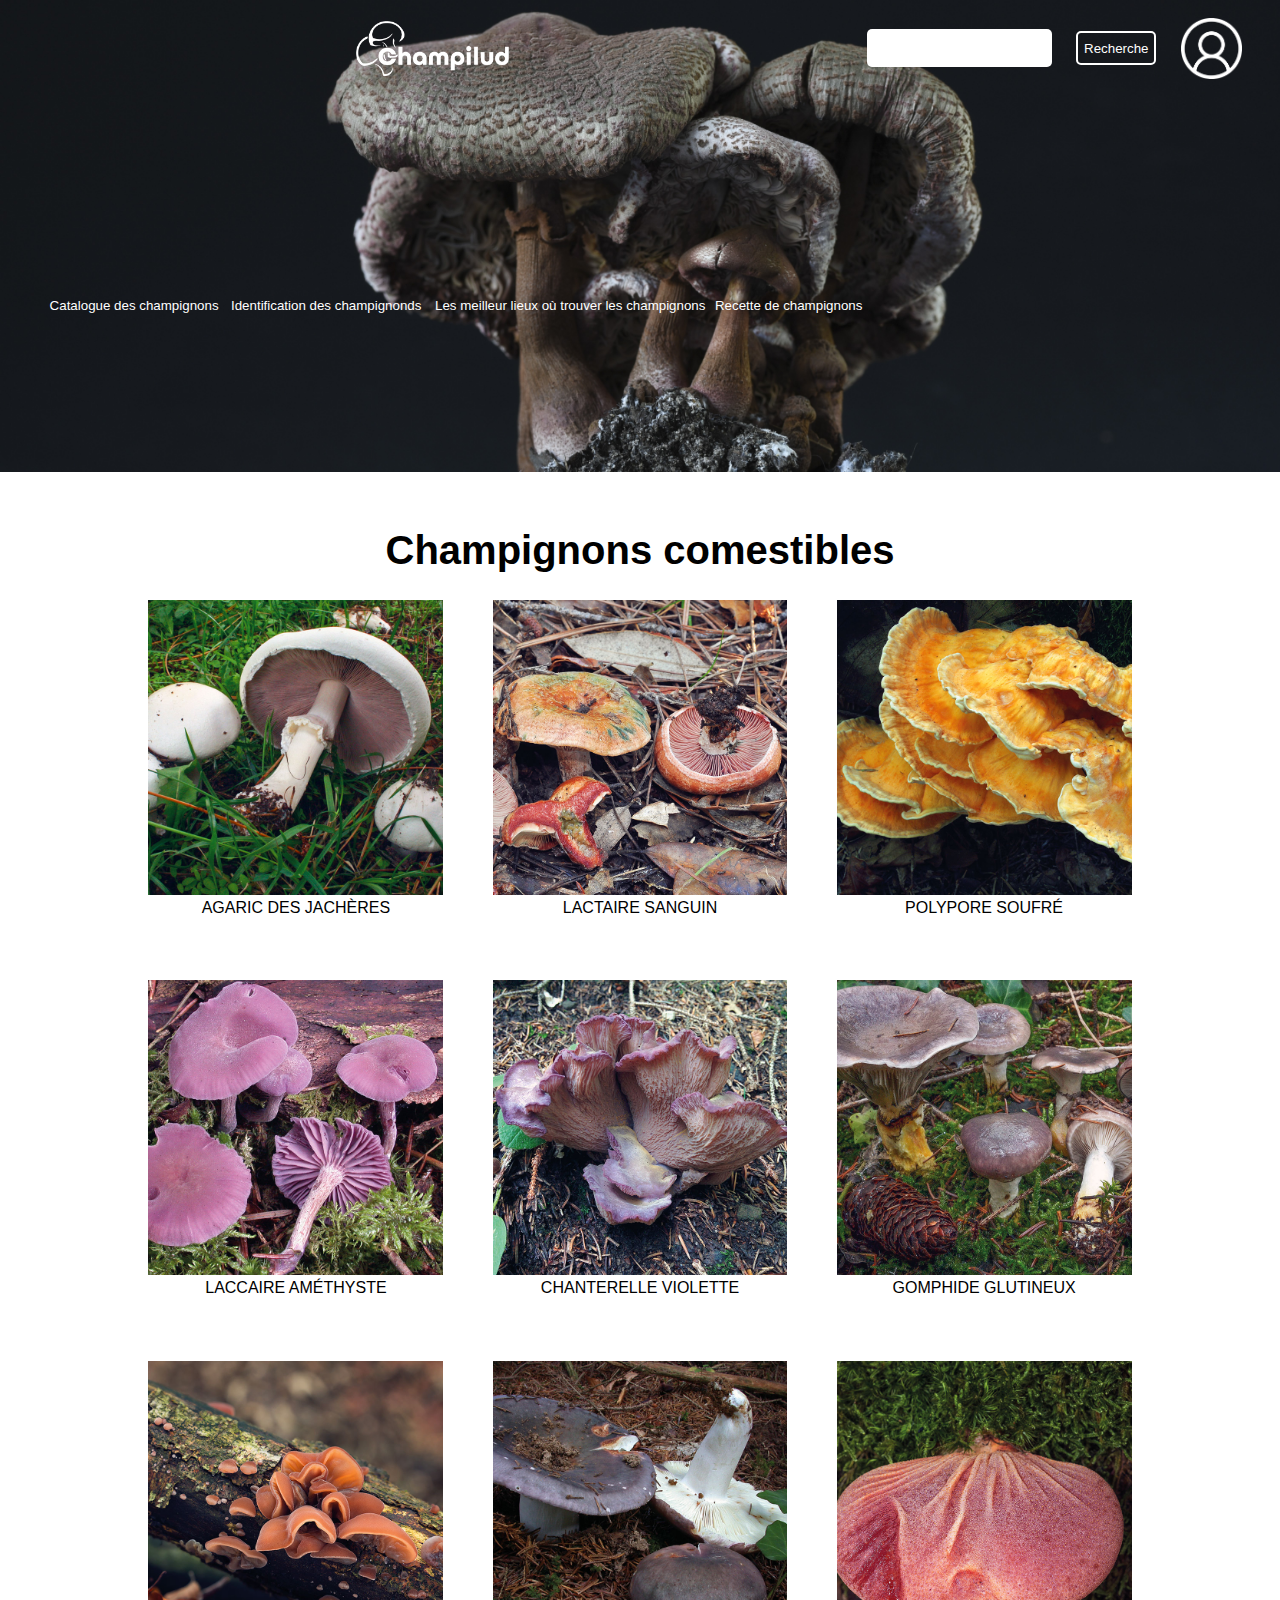
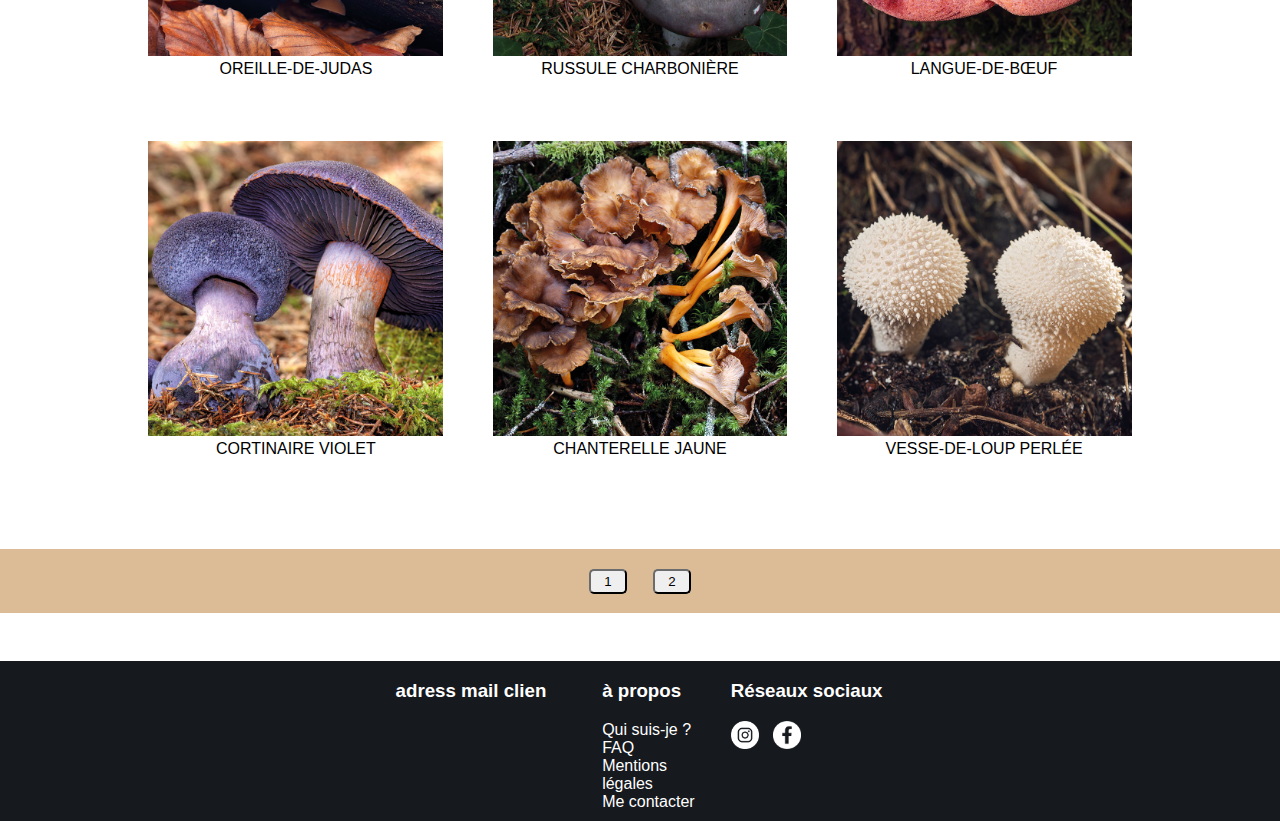
<file: champilud/catalogue.html>
<!DOCTYPE html>
<html lang="en">
<head>
    <meta charset="UTF-8">
    <meta http-equiv="X-UA-Compatible" content="IE=edge">
    <meta name="viewport" content="width=device-width, initial-scale=1.0">
    <link rel="stylesheet" href="catalogue.css">
    <title>Document</title>
</head>
<body>
    <header>
        <nav id="nav1">
            <ul>
                <li><button><a herf="">Catalogue des champignons</a></button></li>
                <li><button><a herf="">Identification des champignonds</a></button></li>
                <li><button><a herf="">Les meilleur lieux où trouver les champignons</a></button></li>
                <li><button><a herf="">Recette de champignons</a></button></li>
            </ul>
        </nav>
        <img src="images/champignon.jpg" alt="poulet">
        <nav id="nav2">
            <div id="imgHeader">
                <img  src="images/logoChampiludBlanc.png" id="logoChampilud" alt="logo champilud">
            </div>
            <input type="Recherche" id="barreDeRecherche" />
            <button id="boutonHeader">Recherche</button>
            <img  src="images/utilisateurBlanc.png" id="personnage" alt="picto compte" >
        </nav>
    </header>

    <div id="page1">
        <div id="contenu">
           <h1>Champignons comestibles</h1>
            <div id="monContenu">
            
                <div id="une">
                    <img src="images/agaricDesJacheres.jpg">
                    <div>
                    <a href=""> AGARIC DES JACHÈRES</a>
                    </div>
                </div>
                <div id="deux">
                    <img src="images/LactaireSanguin.jpg">
                    <a href="">LACTAIRE SANGUIN</a>
                </div>
                <div id="trois">
                    <img src="images/PolyporeSoufre.jpg">
                    <a href="">POLYPORE SOUFRÉ</a>
                </div>
                <div id="quatre">
                    <img src="images/LaccaireAmethyste.jpg">
                    <a href="">LACCAIRE AMÉTHYSTE</a>
                </div>
                <div id="cinq">
                    <img src="images/Chanterelle-violette.jpg">
                    <a href="">CHANTERELLE VIOLETTE</a>
                </div>
                <div id="six">
                    <img src="images/Gomphide-glutineux.jpg">
                    <a href="">GOMPHIDE GLUTINEUX</a>
                </div>
                <div id="sept">
                    <img src="images/Oreille-de-juda.jpg">
                    <a href="">OREILLE-DE-JUDAS</a>
                </div>
                <div id="huit">
                    <img src="images/Russule-charboniere.jpg">
                    <a href="">RUSSULE CHARBONIÈRE</a>
                </div>
                <div id="neuf">
                    <img src="images/Langue-de-boeuf.jpg">
                    <a href=""> LANGUE-DE-BŒUF</a>
                </div>
                <div id="dix">
                    <img src="images/Cortinaire-violet.jpg">
                    <a href="">CORTINAIRE VIOLET</a>
                </div>
                <div id="onze">
                    <img src="images/Chanterelle-jaune.jpg">
                    <a href="">CHANTERELLE JAUNE</a>
                </div>
                <div id="douze">
                    <img src="images/Vesse-de-loup-perlee.jpg">
                    <a href="">VESSE-DE-LOUP PERLÉE</a>
                </div>
            </div>
            <div class="push"></div>
            </div>
        </div>
        <div id="changementDePage">
            <button>1</button>
            <button>2</button>
        </div>
       
 
    <footer>
        <div id="piedPage">
        <div id="footer">
            <div id="mail">
                <h3>adress mail clien</h3>
            </div>
            <div id="propos">
                <h3> à propos</h3>
                <a href="">Qui suis-je ?</a>
                <a href="">FAQ</a>
                <a href="">Mentions légales</a>
                <a href="">Me contacter</a>
            </div>
            <div id="reseaux">
                <h3>Réseaux sociaux</h3>
                <div id="iconImage">
                    <img src="images/instagrame.png" alt="logo intagram">
                    <img src="images/facebook.png" alt="logo facebook">
                </div>
            </div>
        </div>
        </div>
    </footer>
</body>
</html>
</file>
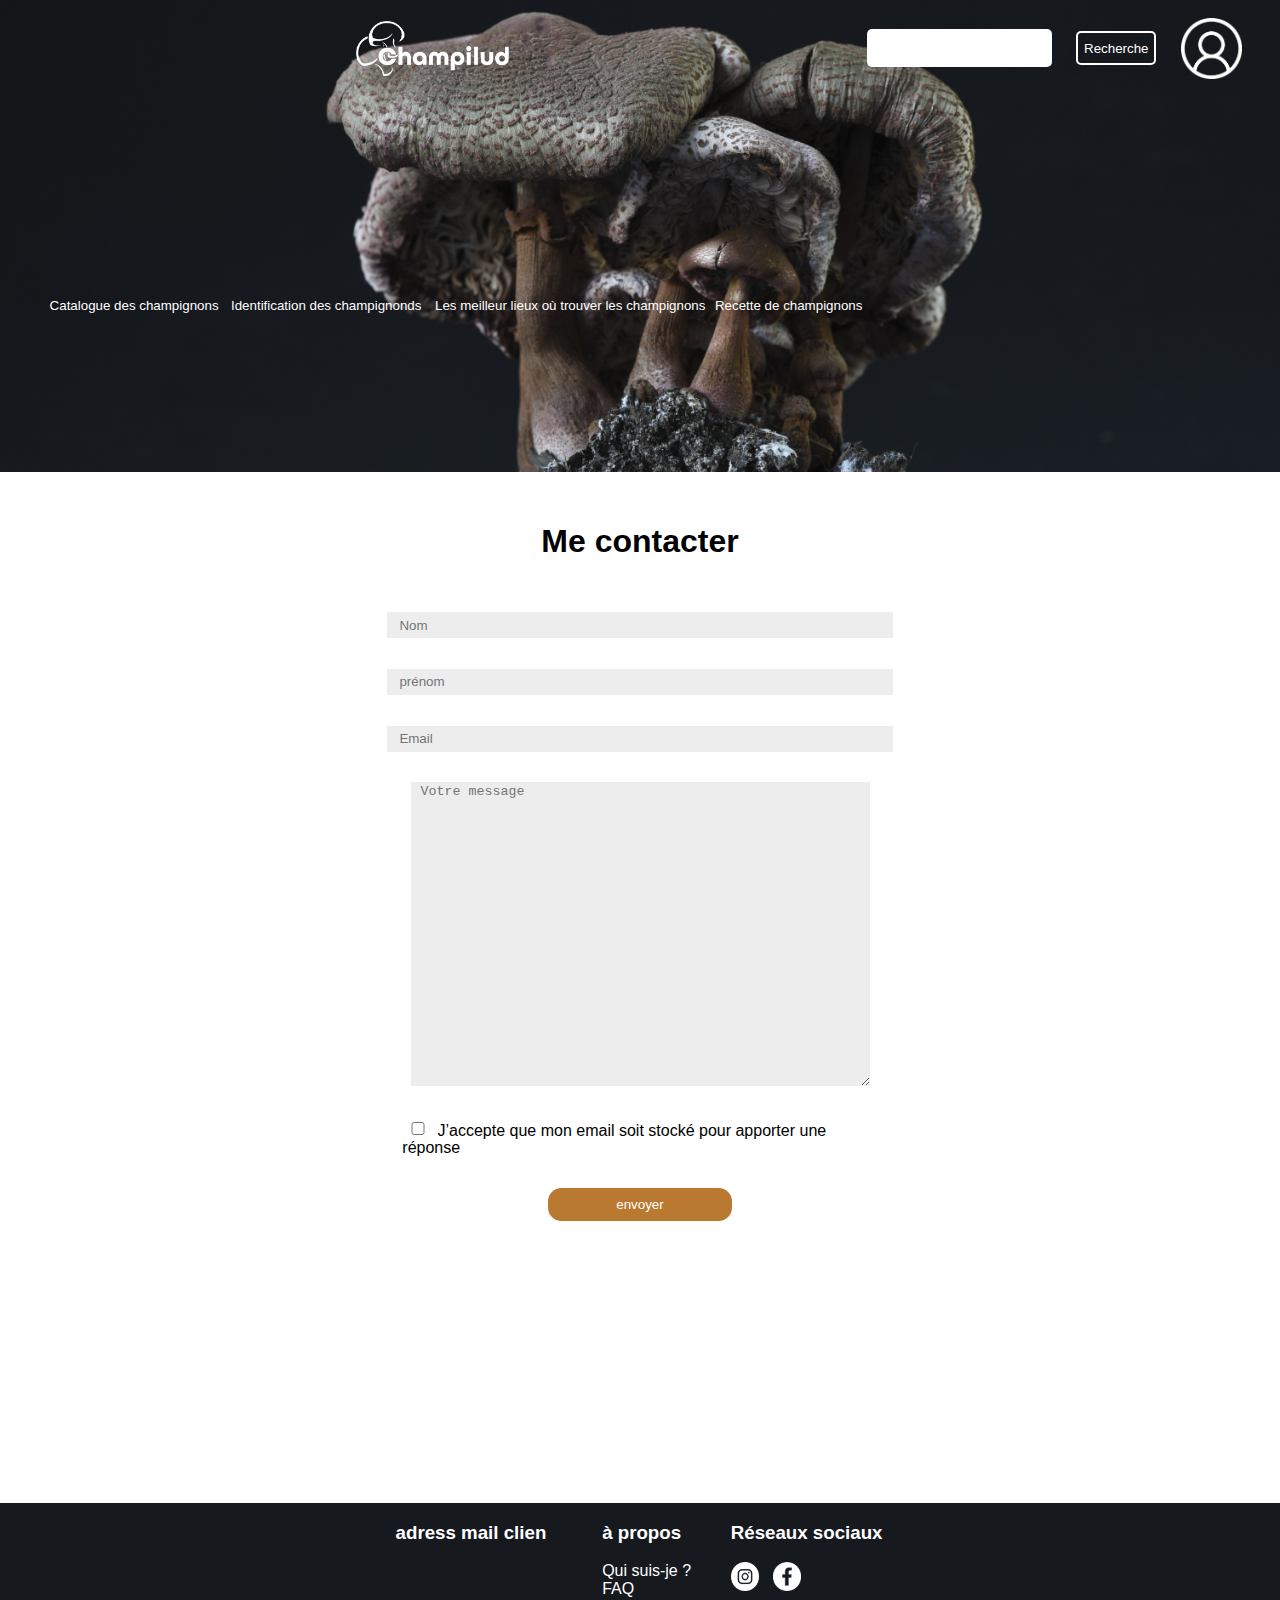
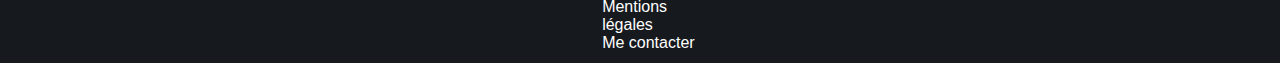
<file: champilud/contacte.html>
<!DOCTYPE html>
<html lang="en">
<head>
    <meta charset="UTF-8">
    <meta http-equiv="X-UA-Compatible" content="IE=edge">
    <meta name="viewport" content="width=device-width, initial-scale=1.0">
    <link href="contacte.css" rel="stylesheet">
    <title>Document</title>
</head>
<body>
    <header>
        <nav id="nav1">
            <ul>
                <li><button><a herf="">Catalogue des champignons</a></button></li>
                <li><button><a herf="">Identification des champignonds</a></button></li>
                <li><button><a herf="">Les meilleur lieux où trouver les champignons</a></button></li>
                <li><button><a herf="">Recette de champignons</a></button></li>
            </ul>
        </nav>
        <img src="images/champignon.jpg" alt="poulet">
        <nav id="nav2">
            <div id="imgHeader">
                <img  src="images/logoChampiludBlanc.png" id="logoChampilud" alt="logo champilud">
            </div>
            <input type="Recherche" id="barreDeRecherche" />
            <button id="boutonHeader">Recherche</button>
            <img  src="images/utilisateurBlanc.png" id="personnage" alt="picto compte" >
        </nav>
    </header>

    <div id="page1">
        <div id="contenu">
           <h1>Me contacter</h1>
            <div id="detail">
                    <input type="text" placeholder="Nom">
                    <input type="text" placeholder="prénom">
                    <input type="email" placeholder="Email">
                    <textarea id="message" rows="20" cols="55" placeholder=" Votre message"></textarea>
                   
                    <div id="case">
                        <input type="checkbox" id="caseAcocher">
                        <label for="caseAcocher">J’accepte que mon email soit stocké pour apporter une réponse</label>
                    </div>
                    <button>envoyer</button>
            </div>

            <div class="push"></div>
            </div>
        </div>
        
       
 
    <footer>
        <div id="piedPage">
        <div id="footer">
            <div id="mail">
                <h3>adress mail clien</h3>
            </div>
            <div id="propos">
                <h3> à propos</h3>
                <a href="">Qui suis-je ?</a>
                <a href="">FAQ</a>
                <a href="">Mentions légales</a>
                <a href="">Me contacter</a>
            </div>
            <div id="reseaux">
                <h3>Réseaux sociaux</h3>
                <div id="iconImage">
                    <img src="images/instagrame.png" alt="logo intagram">
                    <img src="images/facebook.png" alt="logo facebook">
                </div>
            </div>
        </div>
        </div>
    </footer>
</body>
</html>
</file>
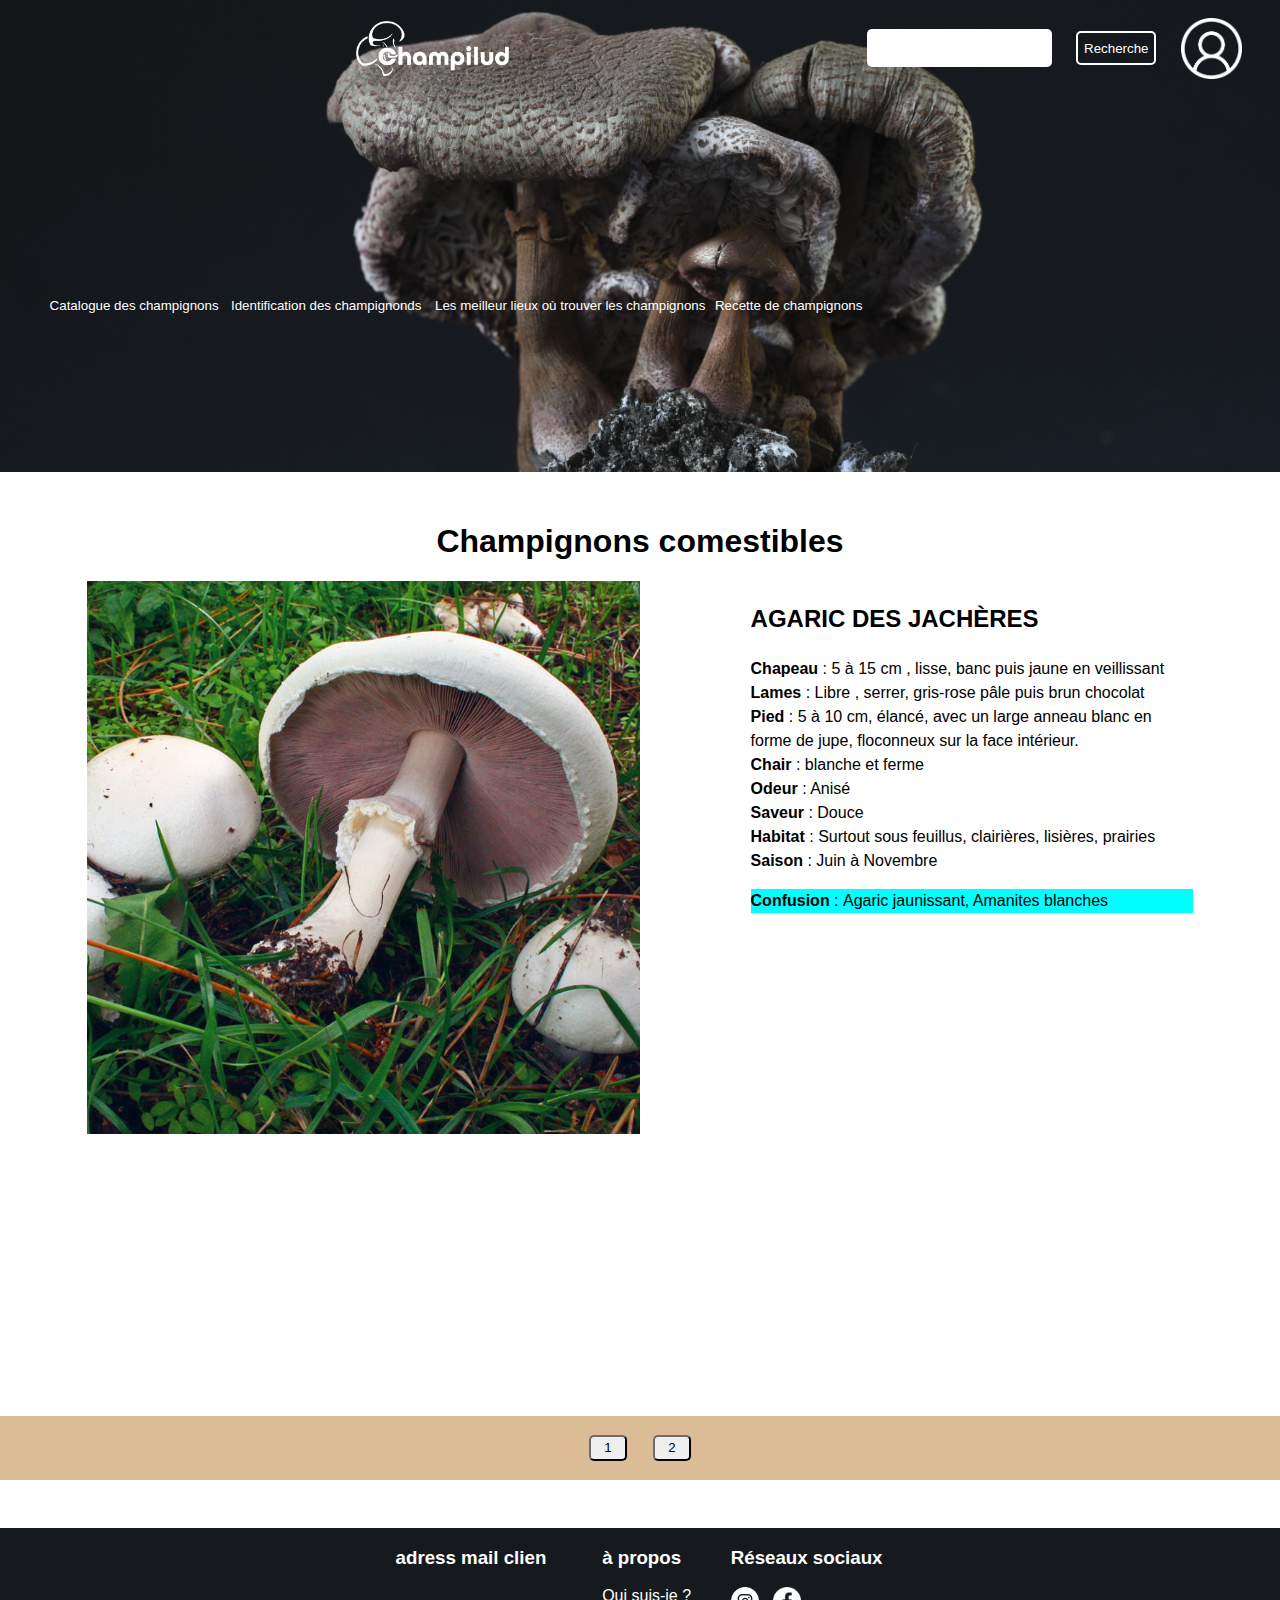
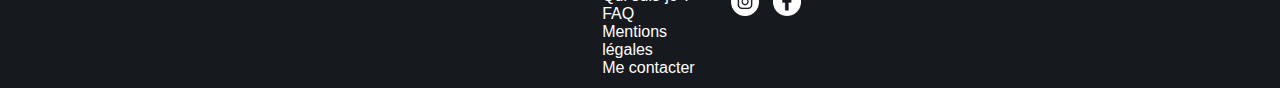
<file: champilud/détailProduit.html>
<!DOCTYPE html>
<html lang="en">
<head>
    <meta charset="UTF-8">
    <meta http-equiv="X-UA-Compatible" content="IE=edge">
    <meta name="viewport" content="width=device-width, initial-scale=1.0">
    <link href="détailProduit.css" rel="stylesheet">
    <title>Document</title>
</head>
<body>
    <header>
        <nav id="nav1">
            <ul>
                <li><button><a herf="">Catalogue des champignons</a></button></li>
                <li><button><a herf="">Identification des champignonds</a></button></li>
                <li><button><a herf="">Les meilleur lieux où trouver les champignons</a></button></li>
                <li><button><a herf="">Recette de champignons</a></button></li>
            </ul>
        </nav>
        <img src="images/champignon.jpg" alt="poulet">
        <nav id="nav2">
            <div id="imgHeader">
                <img  src="images/logoChampiludBlanc.png" id="logoChampilud" alt="logo champilud">
            </div>
            <input type="Recherche" id="barreDeRecherche" />
            <button id="boutonHeader">Recherche</button>
            <img  src="images/utilisateurBlanc.png" id="personnage" alt="picto compte" >
        </nav>
    </header>

    <div id="page1">
        <div id="contenu">
           <h1>Champignons comestibles</h1>
            <div id="detail">
                <img src="images/agaricDesJacheres.jpg">
                <div id="text">
                <h2> AGARIC DES JACHÈRES</h2>
                <p><strong>Chapeau</strong> :  5 à 15 cm , lisse, banc puis jaune en veillissant</br>
                    <strong>Lames</strong> : Libre , serrer, gris-rose pâle puis brun chocolat</br>
                    <strong>Pied</strong> : 5 à 10 cm, élancé, avec un large anneau blanc 
                    en forme de jupe, floconneux sur la face intérieur.</br>
                    <strong>Chair</strong> : blanche et ferme</br>
                    <strong>Odeur</strong> : Anisé
                    </br><strong>Saveur</strong> : Douce</br>
                    <strong>Habitat</strong> : Surtout sous feuillus, clairières, lisières, prairies</br>
                    <strong>Saison</strong> :  Juin à Novembre</p>
                    <div id="bordureMarron">
                        <p><strong>Confusion</strong> : Agaric jaunissant, Amanites blanches</p>
                    </div>
                </div>
            </div>

            <div class="push"></div>
            </div>
        </div>
        <div id="changementDePage">
            <button>1</button>
            <button>2</button>
        </div>
       
 
    <footer>
        <div id="piedPage">
        <div id="footer">
            <div id="mail">
                <h3>adress mail clien</h3>
            </div>
            <div id="propos">
                <h3> à propos</h3>
                <a href="">Qui suis-je ?</a>
                <a href="">FAQ</a>
                <a href="">Mentions légales</a>
                <a href="">Me contacter</a>
            </div>
            <div id="reseaux">
                <h3>Réseaux sociaux</h3>
                <div id="iconImage">
                    <img src="images/instagrame.png" alt="logo intagram">
                    <img src="images/facebook.png" alt="logo facebook">
                </div>
            </div>
        </div>
        </div>
    </footer>
</body>
</html>
</file>
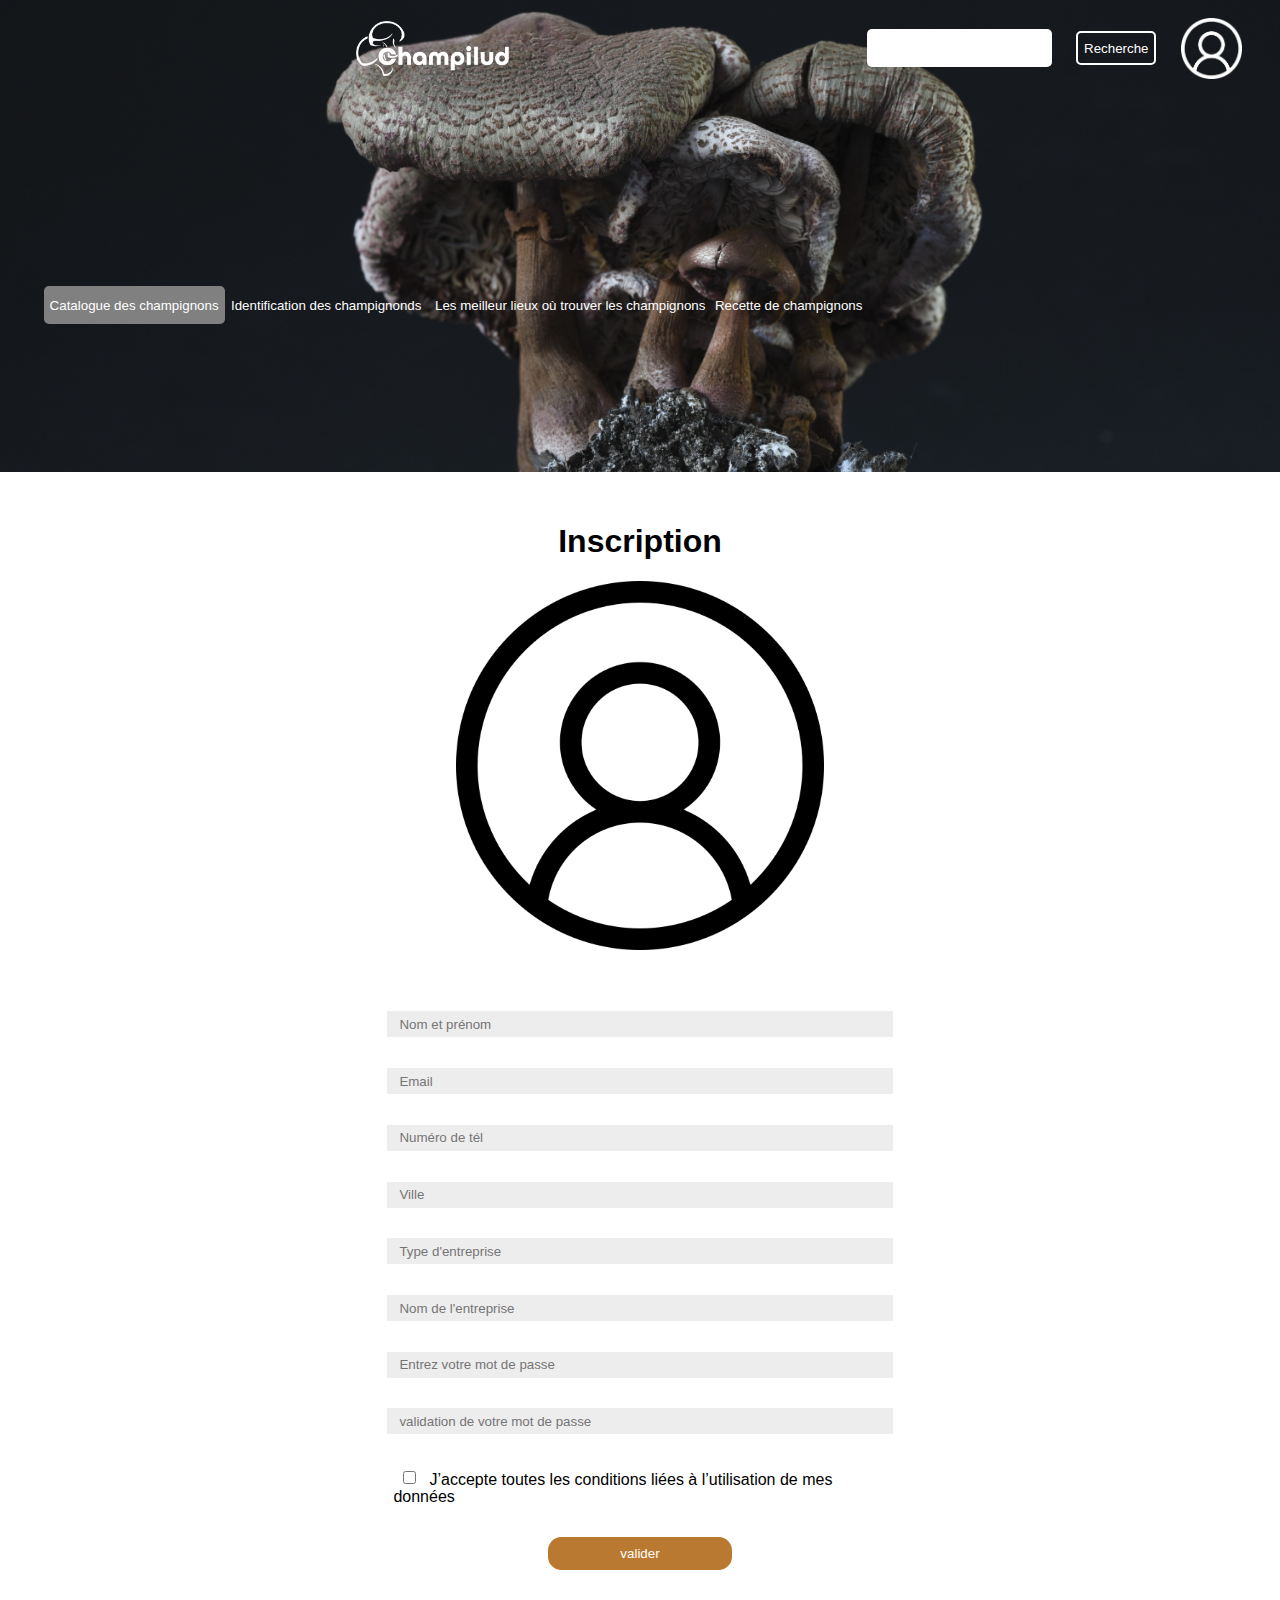
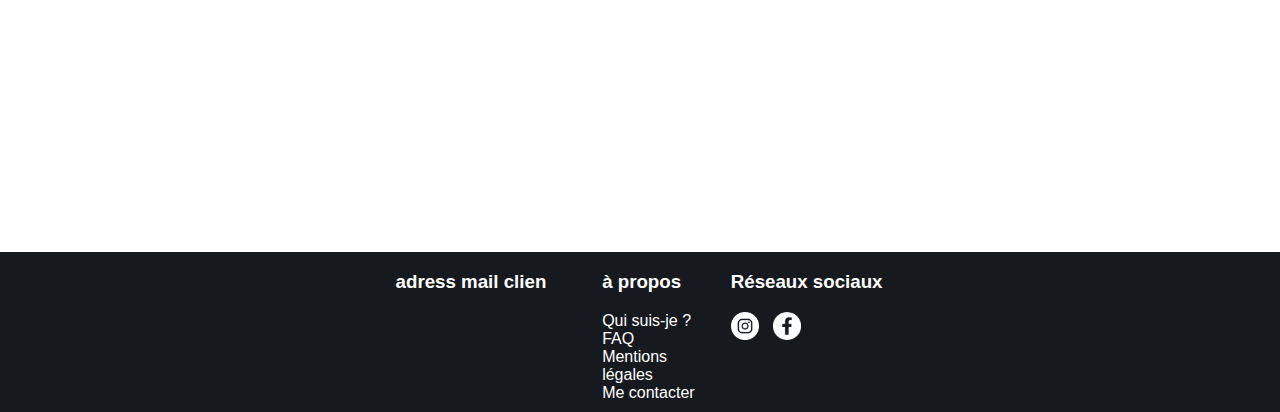
<file: champilud/form.html>
<!DOCTYPE html>
<html lang="en">
<head>
    <meta charset="UTF-8">
    <meta http-equiv="X-UA-Compatible" content="IE=edge">
    <meta name="viewport" content="width=device-width, initial-scale=1.0">
    <link href="form.css" rel="stylesheet">
    <title>Document</title>
</head>
<body>
    <header>
        <nav id="nav1">
            <ul>
                <li><button><a herf="">Catalogue des champignons</a></button></li>
                <li><button><a herf="">Identification des champignonds</a></button></li>
                <li><button><a herf="">Les meilleur lieux où trouver les champignons</a></button></li>
                <li><button><a herf="">Recette de champignons</a></button></li>
            </ul>
        </nav>
        <img src="images/champignon.jpg" alt="poulet">
        <nav id="nav2">
            <div id="imgHeader">
                <img  src="images/logoChampiludBlanc.png" id="logoChampilud" alt="logo champilud">
            </div>
            <input type="Recherche" id="barreDeRecherche" />
            <button id="boutonHeader">Recherche</button>
            <img  src="images/utilisateurBlanc.png" id="personnage" alt="picto compte" >
        </nav>
    </header>

    <div id="page1">
        <div id="contenu">
           <h1>Inscription</h1>
            <div id="detail">
                <img src="images/utilisateur.png">
                    <input type="text" placeholder="Nom et prénom" id="nom">
                    <input type="email" placeholder="Email" id="email1">
                    <input type="tel" placeholder="Numéro de tél" id="tel">
                    <input type="text" placeholder="Ville" id="ville">
                    <input type="text" placeholder="Type d'entreprise" id="typeEntreprise">
                    <input type="text" placeholder="Nom de l'entreprise" id='nomEntreprise'>
                    <input type="password" placeholder="Entrez votre mot de passe" id="motPass">
                    <input type="password" placeholder="validation de votre mot de passe" id="validationMotPass">
                    <div id="case">
                        <input type="checkbox" id="caseAcocher">
                        <label for="caseAcocher">J’accepte toutes les conditions liées à l’utilisation de mes données</label>
                    </div>
                    <button>valider</button>
            </div>
            <div id="message"></div>
            <div class="push"></div>
            </div>
        </div>
        
       
 
    <footer>
        <div id="piedPage">
        <div id="footer">
            <div id="mail">
                <h3>adress mail clien</h3>
            </div>
            <div id="propos">
                <h3> à propos</h3>
                <a href="">Qui suis-je ?</a>
                <a href="">FAQ</a>
                <a href="">Mentions légales</a>
                <a href="">Me contacter</a>
            </div>
            <div id="reseaux">
                <h3>Réseaux sociaux</h3>
                <div id="iconImage">
                    <img src="images/instagrame.png" alt="logo intagram">
                    <img src="images/facebook.png" alt="logo facebook">
                </div>
            </div>
        </div>
        </div>
    </footer>
    <script src="form.js"></script>
</body>
</html>
</file>
<file: champilud/catalogue.css>
img {
  height: 50%;
  width: 50%;
}

body {
  margin: 0;
  padding: 0;
}

header {
  float: inline-start;
  background-color: rgba(0, 0, 0, 0);
  justify-content: center;
}
header img {
  height: 50%;
  width: 50%;
}
header img {
  height: 800%;
  width: 100%;
  z-index: -1;
}
header #nav2 {
  padding: 2%;
  align-items: center;
  height: 5%;
  width: 95%;
  display: flex;
  position: absolute;
  justify-content: flex-end;
  top: 0%;
  z-index: 0;
}
header #nav2 #imgHeader {
  display: flex;
  justify-content: flex-start;
}
header #nav2 #imgHeader #logoChampilud {
  height: 30%;
  width: 30%;
  margin-left: 0;
}
header #nav2 input {
  border-radius: 5px;
  border-color: rgba(255, 255, 255, 0);
  margin-right: 2%;
  height: 70%;
}
header #nav2 #personnage {
  height: auto;
  width: 5%;
  margin-left: 2%;
}
header #nav2 #boutonHeader {
  color: white;
  background-color: rgba(0, 0, 0, 0);
  border-radius: 5px;
  border: 11px purple;
  height: 75%;
  border: 2px solid;
}
header #nav2 #boutonHeader:hover {
  background-color: white;
  color: black;
  border-color: white;
}
header #nav1 {
  top: 30%;
  height: 80px;
  display: flex;
  justify-content: center;
  position: absolute;
  z-index: 0;
}
header #nav1 ul {
  display: flex;
  flex-direction: row;
  list-style-type: none;
}
header #nav1 ul button {
  color: white;
  border-radius: 5px;
  height: 80%;
  width: 100%;
  border: 1px white;
  margin-left: 2%;
  margin-right: 2%;
  background-color: rgba(0, 0, 0, 0);
}
header #nav1 ul button:hover {
  background-color: white;
  border: 1px white;
  color: black;
}

#page1 {
  display: flex;
  flex-direction: row;
  padding: 2%;
  justify-content: center;
  height: 80%;
  margin-bottom: 20%;
}

#position {
  display: flex;
  flex-direction: column;
}

body {
  margin: 0%;
  padding: 0%;
  font-family: sans-serif;
}

#contenu {
  width: 80%;
  height: 90%;
}
#contenu h1 {
  text-align: center;
  font-size: 2.5rem;
}
#contenu #monContenu {
  display: grid;
  grid-template-columns: 1fr 1fr 1fr;
  gap: 5%;
  align-items: center;
}
#contenu #monContenu a {
  height: 3em;
  color: black;
  text-decoration: none;
}
#contenu #monContenu img {
  height: 100%;
  width: 100%;
}
#contenu #monContenu #une {
  grid-row: 1;
  grid-column: 1;
  text-align: center;
}
#contenu #monContenu #deux {
  grid-column: 2;
  grid-row: 1;
  text-align: center;
}
#contenu #monContenu #trois {
  grid-column: 3;
  grid-row: 1;
  text-align: center;
}
#contenu #monContenu #quatre {
  grid-column: 1;
  grid-row: 2;
  text-align: center;
}
#contenu #monContenu #cinq {
  grid-column: 2;
  grid-row: 2;
  text-align: center;
}
#contenu #monContenu #six {
  grid-column: 3;
  grid-row: 2;
  text-align: center;
}
#contenu #monContenu #sept {
  grid-column: 1;
  grid-row: 3;
  text-align: center;
}
#contenu #monContenu #huit {
  grid-column: 2;
  grid-row: 3;
  text-align: center;
}
#contenu #monContenu #neuf {
  grid-column: 3;
  grid-row: 3;
  text-align: center;
}
#contenu #monContenu #dix {
  grid-column: 1;
  grid-row: 4;
  text-align: center;
}
#contenu #monContenu #onze {
  grid-column: 2;
  grid-row: 4;
  text-align: center;
}
#contenu #monContenu #douze {
  grid-column: 3;
  grid-row: 4;
  text-align: center;
}

footer {
  background-color: rgb(22, 25, 30);
  color: white;
}
footer #piedPage {
  display: flex;
  flex-direction: row;
  justify-content: center;
  width: 90%;
  margin-left: 10%;
  margin-right: 10%;
}
footer #piedPage #footer {
  height: 10em;
  display: flex;
  flex-direction: row;
}
footer #piedPage #footer a {
  color: white;
  text-decoration: none;
}
footer #piedPage #footer #mail {
  width: 35%;
}
footer #piedPage #footer #propos {
  display: flex;
  flex-direction: column;
  margin-left: 5%;
  margin-right: 5%;
}
footer #piedPage #footer #reseaux {
  grid-column: 3;
  grid-row: 1;
  display: flex;
  flex-direction: column;
}
footer #piedPage #footer #reseaux #iconImage {
  display: flex;
  flex-direction: row;
}
footer #piedPage #footer #reseaux #iconImage img {
  height: 100%;
  width: 10%;
  margin-right: 5%;
}

#changementDePage {
  background-color: rgba(186, 121, 48, 0.5);
  height: 4em;
  display: flex;
  justify-content: center;
  margin-bottom: 3em;
  align-items: center;
}
#changementDePage button {
  height: 40%;
  width: 3%;
  margin-left: 1%;
  margin-right: 1%;
  border-radius: 5px;
  border-color: rgb(24, 24, 24);
}

.push {
  height: -3em;
}/*# sourceMappingURL=catalogue.css.map */
</file>
<file: champilud/contacte.css>
img {
  height: 50%;
  width: 50%;
}

body {
  margin: 0;
  padding: 0;
  font-family: sans-serif;
}

header {
  float: inline-start;
  background-color: rgba(0, 0, 0, 0);
  justify-content: center;
}

header img {
  height: 50%;
  width: 50%;
}

header img {
  height: 800%;
  width: 100%;
  z-index: -1;
}

header #nav2 {
  padding: 2%;
  align-items: center;
  height: 5%;
  width: 95%;
  display: flex;
  position: absolute;
  justify-content: flex-end;
  top: 0%;
  z-index: 0;
}

header #nav2 #imgHeader {
  display: flex;
  justify-content: flex-start;
}

header #nav2 #imgHeader #logoChampilud {
  height: 30%;
  width: 30%;
  margin-left: 0;
}

header #nav2 input {
  border-radius: 5px;
  border-color: rgba(255, 255, 255, 0);
  margin-right: 2%;
  height: 70%;
}

header #nav2 #personnage {
  height: auto;
  width: 5%;
  margin-left: 2%;
}

header #nav2 #boutonHeader {
  color: white;
  background-color: rgba(0, 0, 0, 0);
  border-radius: 5px;
  height: 75%;
  border: 2px solid;
}

header #nav2 #boutonHeader:hover {
  background-color: white;
  color: black;
  border-color: white;
}

header #nav1 {
  top: 30%;
  height: 80px;
  display: flex;
  justify-content: center;
  position: absolute;
  z-index: 0;
}

header #nav1 ul {
  display: flex;
  flex-direction: row;
  list-style-type: none;
}

header #nav1 ul button {
  color: white;
  border-radius: 5px;
  height: 80%;
  width: 100%;
  border: 1px white;
  margin-left: 2%;
  margin-right: 2%;
  background-color: rgba(0, 0, 0, 0);
}

header #nav1 ul button:hover {
  background-color: white;
  border: 1px white;
  color: black;
}

#page1 {
  display: flex;
  padding: 2%;
  justify-content: center;
  height: 80%;
  margin-bottom: 20%;
  align-items: center;
}

#contenu {
  width: 50%;
  height: 50%;
}
#contenu h1 {
  text-align: center;
}

#contenu img {
  height: 60%;
  width: 60%;
  margin-bottom: 5%;
}

#detail {
  display: flex;
  flex-direction: column;
  justify-content: center;
  align-items: center;
}
#detail input {
  margin-top: 5%;
  width: 80%;
  height: 1.8em;
  background-color: rgb(238, 237, 237);
  border: none;
  padding-left: 2%;
}
#detail #message {
  margin-top: 5%;
  background-color: rgb(238, 237, 237);
  border: none;
}
#detail #caseAcocher {
  width: 5%;
  height: 5%;
}
#detail #case {
  margin-bottom: 5%;
  margin-top: 2%;
}
#detail button {
  background-color: rgb(186, 121, 48);
  height: 2.5em;
  width: 30%;
  border-radius: 1em;
  border-color: white;
  color: white;
  border: 3px;
}
#detail button:hover {
  background-color: black;
}

footer {
  background-color: rgb(22, 25, 30);
  color: white;
}

footer #piedPage {
  display: flex;
  flex-direction: row;
  justify-content: center;
  width: 90%;
  margin-left: 10%;
  margin-right: 10%;
}

footer #piedPage #footer {
  height: 10em;
  display: flex;
  flex-direction: row;
}

footer #piedPage #footer a {
  color: white;
  text-decoration: none;
}

footer #piedPage #footer #mail {
  width: 35%;
}

footer #piedPage #footer #propos {
  display: flex;
  flex-direction: column;
  margin-left: 5%;
  margin-right: 5%;
}

footer #piedPage #footer #reseaux {
  grid-column: 3;
  grid-row: 1;
  display: flex;
  flex-direction: column;
}

footer #piedPage #footer #reseaux #iconImage {
  display: flex;
  flex-direction: row;
}

footer #piedPage #footer #reseaux #iconImage img {
  height: 100%;
  width: 10%;
  margin-right: 5%;
}

.push {
  height: -3em;
}/*# sourceMappingURL=contacte.css.map */
</file>
<file: champilud/détailProduit.css>
img {
  height: 50%;
  width: 50%;
}

body {
  margin: 0;
  padding: 0;
  font-family: sans-serif;
}

header {
  float: inline-start;
  background-color: rgba(0, 0, 0, 0);
  justify-content: center;
}

header img {
  height: 50%;
  width: 50%;
}

header img {
  height: 800%;
  width: 100%;
  z-index: -1;
}

header #nav2 {
  padding: 2%;
  align-items: center;
  height: 5%;
  width: 95%;
  display: flex;
  position: absolute;
  justify-content: flex-end;
  top: 0%;
  z-index: 0;
}

header #nav2 #imgHeader {
  display: flex;
  justify-content: flex-start;
}

header #nav2 #imgHeader #logoChampilud {
  height: 30%;
  width: 30%;
  margin-left: 0;
}

header #nav2 input {
  border-radius: 5px;
  border-color: rgba(255, 255, 255, 0);
  margin-right: 2%;
  height: 70%;
}

header #nav2 #personnage {
  height: auto;
  width: 5%;
  margin-left: 2%;
}

header #nav2 #boutonHeader {
  color: white;
  background-color: rgba(0, 0, 0, 0);
  border-radius: 5px;
  height: 75%;
  border: 2px solid;
}

header #nav2 #boutonHeader:hover {
  background-color: white;
  color: black;
  border-color: white;
}

header #nav1 {
  top: 30%;
  height: 80px;
  display: flex;
  justify-content: center;
  position: absolute;
  z-index: 0;
}

header #nav1 ul {
  display: flex;
  flex-direction: row;
  list-style-type: none;
}

header #nav1 ul button {
  color: white;
  border-radius: 5px;
  height: 80%;
  width: 100%;
  border: 1px white;
  margin-left: 2%;
  margin-right: 2%;
  background-color: rgba(0, 0, 0, 0);
}

header #nav1 ul button:hover {
  background-color: white;
  border: 1px white;
  color: black;
}

#page1 {
  display: flex;
  flex-direction: row;
  padding: 2%;
  justify-content: center;
  height: 80%;
  margin-bottom: 20%;
}

#contenu {
  width: 90%;
  height: 50%;
}
#contenu h1 {
  text-align: center;
}

#contenu img {
  height: 50%;
  width: 50%;
  margin-right: 10%;
}

#detail {
  display: flex;
  line-height: 1.5;
}
#detail text {
  border-color: black;
}

#bordureMarron {
  background-color: aqua;
  border-top: 10px, black;
}

footer {
  background-color: rgb(22, 25, 30);
  color: white;
}

footer #piedPage {
  display: flex;
  flex-direction: row;
  justify-content: center;
  width: 90%;
  margin-left: 10%;
  margin-right: 10%;
}

footer #piedPage #footer {
  height: 10em;
  display: flex;
  flex-direction: row;
}

footer #piedPage #footer a {
  color: white;
  text-decoration: none;
}

footer #piedPage #footer #mail {
  width: 35%;
}

footer #piedPage #footer #propos {
  display: flex;
  flex-direction: column;
  margin-left: 5%;
  margin-right: 5%;
}

footer #piedPage #footer #reseaux {
  grid-column: 3;
  grid-row: 1;
  display: flex;
  flex-direction: column;
}

footer #piedPage #footer #reseaux #iconImage {
  display: flex;
  flex-direction: row;
}

footer #piedPage #footer #reseaux #iconImage img {
  height: 100%;
  width: 10%;
  margin-right: 5%;
}

#changementDePage {
  background-color: rgba(186, 121, 48, 0.5);
  height: 4em;
  display: flex;
  justify-content: center;
  margin-bottom: 3em;
  align-items: center;
}

#changementDePage button {
  height: 40%;
  width: 3%;
  margin-left: 1%;
  margin-right: 1%;
  border-radius: 5px;
  border-color: rgb(24, 24, 24);
}

.push {
  height: -3em;
}/*# sourceMappingURL=détailProduit.css.map */
</file>
<file: champilud/form.css>
img {
  height: 50%;
  width: 50%;
}

body {
  margin: 0;
  padding: 0;
  font-family: sans-serif;
}

header {
  float: inline-start;
  background-color: rgba(0, 0, 0, 0);
  justify-content: center;
}

header img {
  height: 50%;
  width: 50%;
}

header img {
  height: 800%;
  width: 100%;
  z-index: -1;
}

header #nav2 {
  padding: 2%;
  align-items: center;
  height: 5%;
  width: 95%;
  display: flex;
  position: absolute;
  justify-content: flex-end;
  top: 0%;
  z-index: 0;
}

header #nav2 #imgHeader {
  display: flex;
  justify-content: flex-start;
}

header #nav2 #imgHeader #logoChampilud {
  height: 30%;
  width: 30%;
  margin-left: 0;
}

header #nav2 input {
  border-radius: 5px;
  border-color: rgba(255, 255, 255, 0);
  margin-right: 2%;
  height: 70%;
}

header #nav2 #personnage {
  height: auto;
  width: 5%;
  margin-left: 2%;
}

header #nav2 #boutonHeader {
  color: white;
  background-color: rgba(0, 0, 0, 0);
  border-radius: 5px;
  height: 75%;
  border: 2px solid;
}

header #nav2 #boutonHeader:hover {
  background-color: white;
  color: black;
  border-color: white;
}

header #nav1 {
  top: 30%;
  height: 80px;
  display: flex;
  justify-content: center;
  position: absolute;
  z-index: 0;
}

header #nav1 ul {
  display: flex;
  flex-direction: row;
  list-style-type: none;
}

header #nav1 ul button {
  color: white;
  border-radius: 5px;
  height: 80%;
  width: 100%;
  border: 1px white;
  margin-left: 2%;
  margin-right: 2%;
  background-color: rgba(0, 0, 0, 0);
}

header #nav1 ul button:hover {
  background-color: white;
  border: 1px white;
  color: black;
}

#page1 {
  display: flex;
  padding: 2%;
  justify-content: center;
  height: 80%;
  margin-bottom: 20%;
  align-items: center;
}

#contenu {
  width: 50%;
  height: 50%;
}
#contenu h1 {
  text-align: center;
}

#contenu img {
  height: 60%;
  width: 60%;
  margin-bottom: 5%;
}

#detail {
  display: flex;
  flex-direction: column;
  justify-content: center;
  align-items: center;
}
#detail input {
  margin-top: 5%;
  width: 80%;
  height: 1.8em;
  padding-left: 2%;
  background-color: rgb(238, 237, 237);
  border: none;
}
#detail #caseAcocher {
  width: 5%;
  height: 5%;
}
#detail #case {
  margin-bottom: 5%;
  margin-top: 2%;
}
#detail button {
  background-color: rgb(186, 121, 48);
  height: 2.5em;
  width: 30%;
  border-radius: 1em;
  border-color: white;
  color: white;
  border: 3px;
}
#detail button:hover {
  background-color: black;
}

footer {
  background-color: rgb(22, 25, 30);
  color: white;
}

footer #piedPage {
  display: flex;
  flex-direction: row;
  justify-content: center;
  width: 90%;
  margin-left: 10%;
  margin-right: 10%;
}

footer #piedPage #footer {
  height: 10em;
  display: flex;
  flex-direction: row;
}

footer #piedPage #footer a {
  color: white;
  text-decoration: none;
}

footer #piedPage #footer #mail {
  width: 35%;
}

footer #piedPage #footer #propos {
  display: flex;
  flex-direction: column;
  margin-left: 5%;
  margin-right: 5%;
}

footer #piedPage #footer #reseaux {
  grid-column: 3;
  grid-row: 1;
  display: flex;
  flex-direction: column;
}

footer #piedPage #footer #reseaux #iconImage {
  display: flex;
  flex-direction: row;
}

footer #piedPage #footer #reseaux #iconImage img {
  height: 100%;
  width: 10%;
  margin-right: 5%;
}

.push {
  height: -3em;
}/*# sourceMappingURL=form.css.map */
</file>
